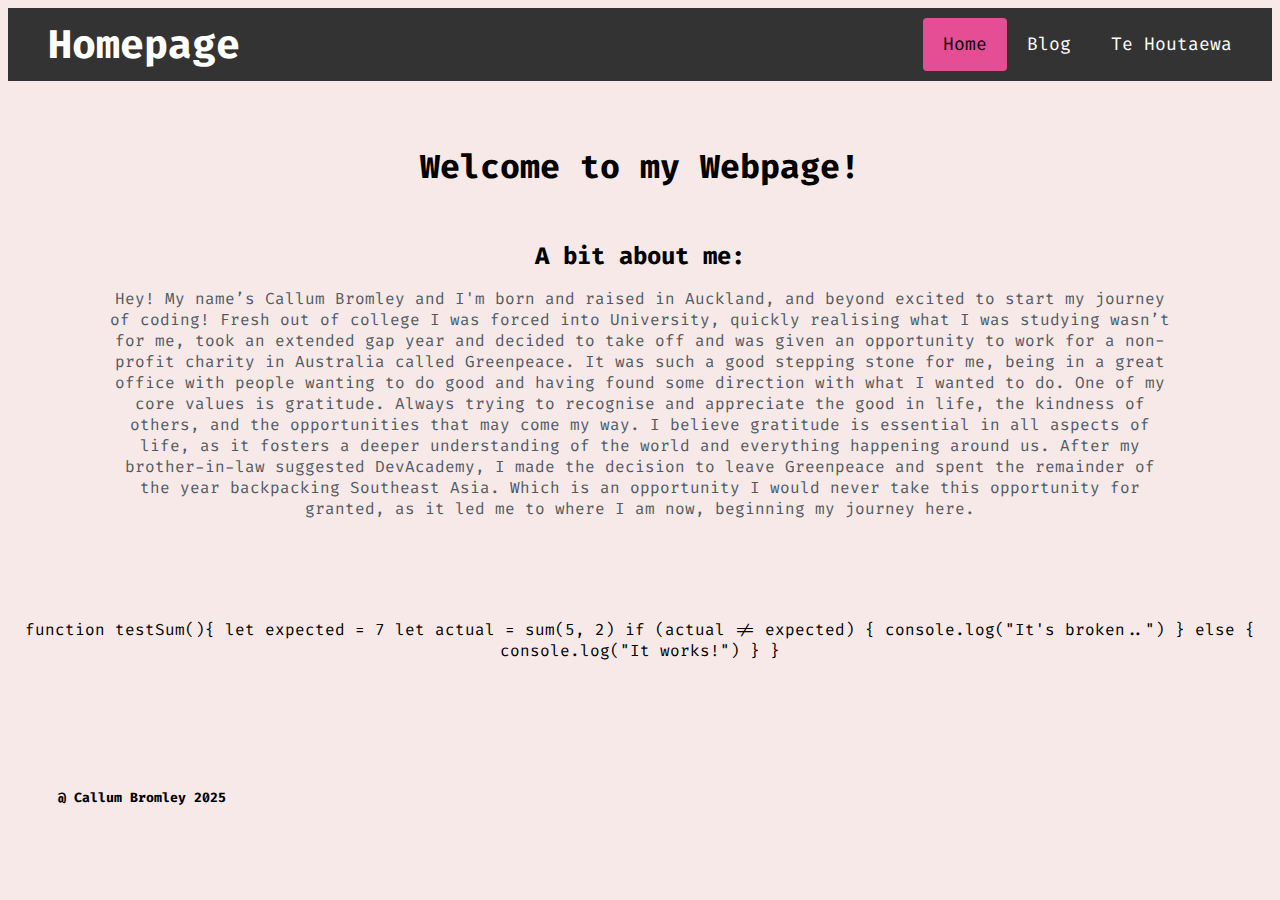
<file: index.html>
<!DOCTYPE html>
<html>
  <head>
    <title>SPRINT 2 BLOG</title>
    <meta charset="UTF-8" />
    <link rel="preconnect" href="https://fonts.googleapis.com" />
    <link rel="preconnect" href="https://fonts.gstatic.com" crossorigin />
    <link
      href="https://fonts.googleapis.com/css2?family=Fira+Code:wght@300..700&display=swap"
      rel="stylesheet"
    />
    <link href="index.css" rel="stylesheet" type="text/css" />
  </head>

  <body>
    <div class="header">
      <a href="#default" class="logo">Homepage</a>
      <div class="header-right">
        <a class="active" href="#home">Home</a>
        <a href="blog.html" class="#Blog">Blog</a>
        <a href="te-houtaewa-template.html" class="#Te Houtaewa">Te Houtaewa</a>
      </div>
    </div>
  </body>
  <body>
    <br />
    <br />
    <h1>Welcome to my Webpage!</h1>
    <br />
    <h2>A bit about me:</h2>
    <p>
      Hey! My name’s Callum Bromley and I'm born and raised in Auckland, and
      beyond excited to start my journey of coding! Fresh out of college I was
      forced into University, quickly realising what I was studying wasn’t for
      me, took an extended gap year and decided to take off and was given an
      opportunity to work for a non-profit charity in Australia called
      Greenpeace. It was such a good stepping stone for me, being in a great
      office with people wanting to do good and having found some direction with
      what I wanted to do. One of my core values is gratitude. Always trying to
      recognise and appreciate the good in life, the kindness of others, and the
      opportunities that may come my way. I believe gratitude is essential in
      all aspects of life, as it fosters a deeper understanding of the world and
      everything happening around us. After my brother-in-law suggested
      DevAcademy, I made the decision to leave Greenpeace and spent the
      remainder of the year backpacking Southeast Asia. Which is an opportunity
      I would never take this opportunity for granted, as it led me to where I
      am now, beginning my journey here.
    </p>

    <br />
    <br />
    <br />
    <br />

    function testSum(){ let expected = 7 let actual = sum(5, 2) if (actual !=
    expected) { console.log("It's broken..") } else { console.log("It works!") }
    }
    <br />
    <br />
    <br />
    <br />
    <br />
    <br />
    <h5>
      <span class="move-left">@ Callum Bromley 2025</span>
    </h5>
  </body>
</html>
</file>
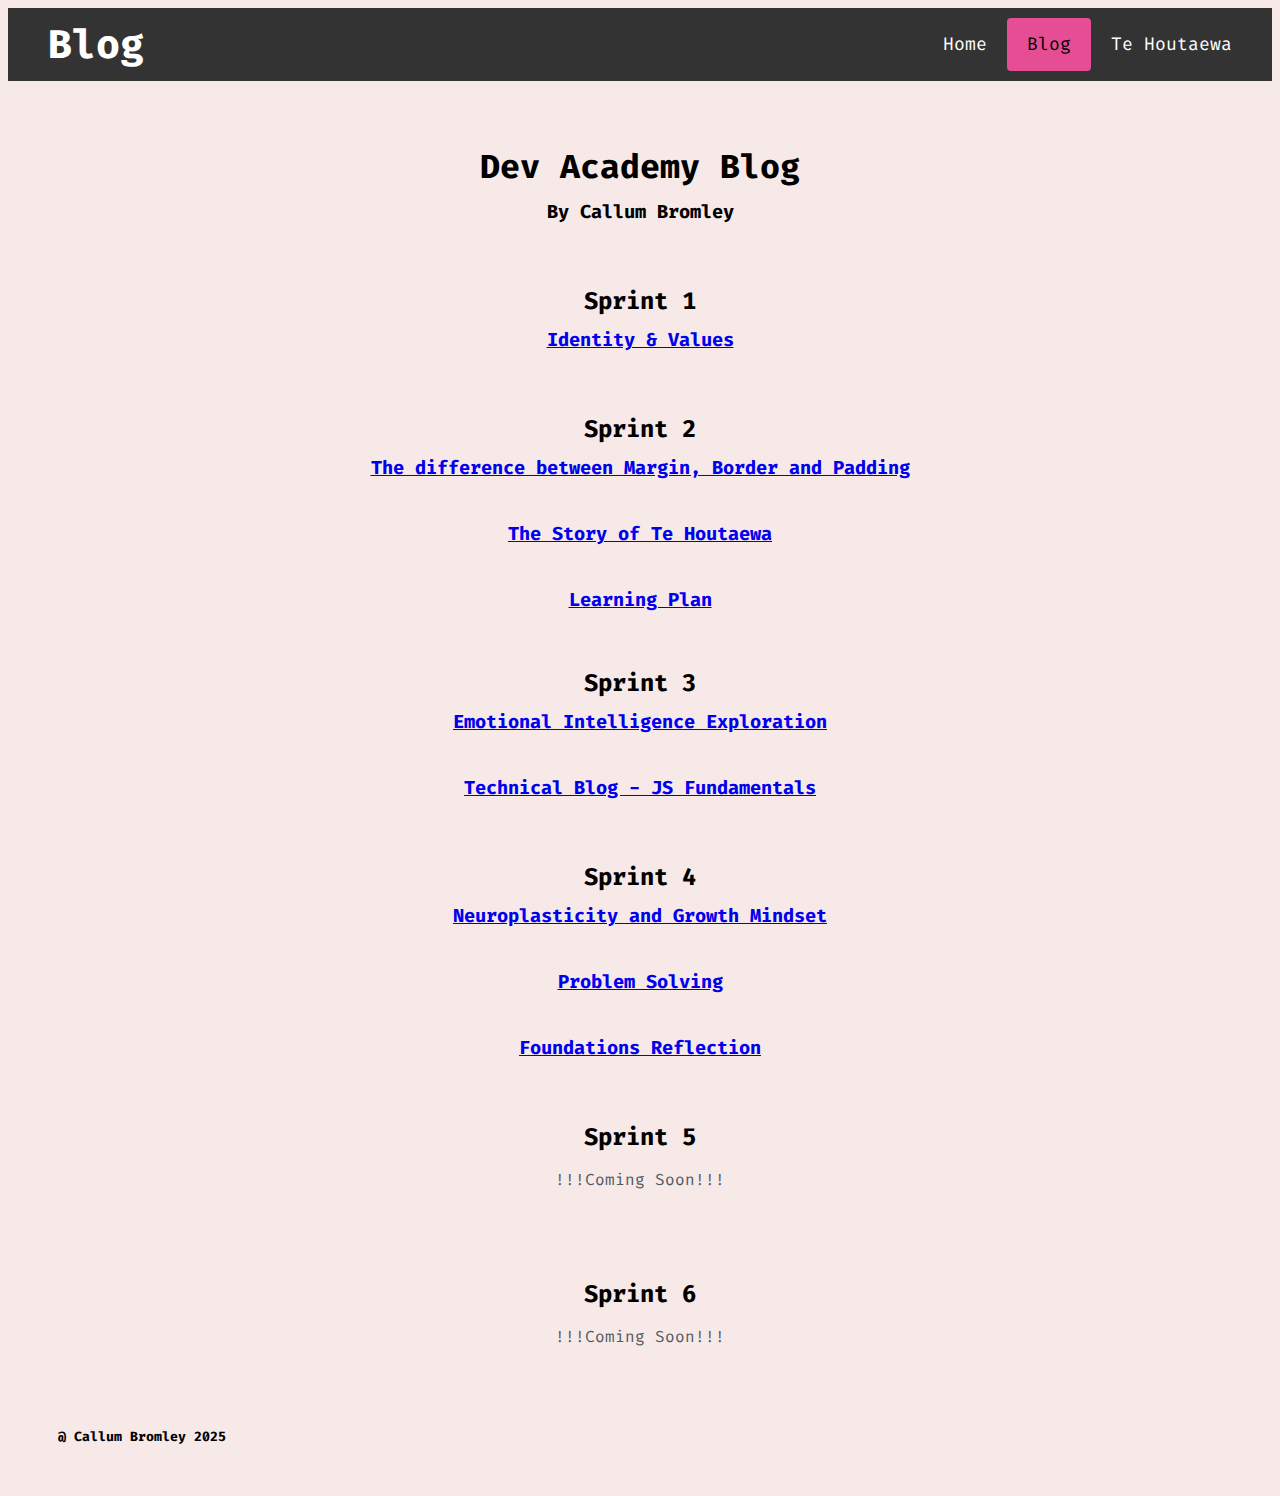
<file: blog.html>
<!DOCTYPE html>
<html>
  <head>
    <title>SPRINT 2 BLOG</title>
    <meta charset="UTF-8" />
    <link rel="preconnect" href="https://fonts.googleapis.com" />
    <link rel="preconnect" href="https://fonts.gstatic.com" crossorigin />
    <link
      href="https://fonts.googleapis.com/css2?family=Fira+Code:wght@300..700&display=swap"
      rel="stylesheet"
    />
    <link href="index.css" rel="stylesheet" type="text/css" />
  </head>

<body>
    <div class="header">
      <a href="#default" class="logo">Blog</a>
      <div class="header-right">
        <a href="index.html" class="home">Home</a>
        <a class="active" href="#Blog">Blog</a>
        <a href="te-houtaewa-template.html" class="te-houtaewa">Te Houtaewa</a>
      </div> 
    </div>
  </body>
  </html>
  

  <body>
    <br />
    <br />

    <h1>Dev Academy Blog</h1>
    <h3>By Callum Bromley</h3>
    <br />

   
<h2>Sprint 1</h2>

<h3>
  <a href="identity-values.html" >Identity & Values</a>
</h3>
<br>
   
    <h2>Sprint 2</h2>

    <h3>
      <a href="html-css.html"
        >The difference between Margin, Border and Padding</a
      >
    </h3>
    <br />
    <h3>
      <a href="te-houtaewa-template.html">The Story of Te Houtaewa</a>
    </h3>
    <br />
<h3>
    <a href="learning-plan.html">Learning Plan</a>
    <br>
    <br>
  </h3>
    <h2>Sprint 3</h2>
    <h3>
      <a href="emotional-intelligence.html">Emotional Intelligence Exploration</a>

    </h3>
    <br />
   <h3>
    <a href="javascript-dom.html">Technical Blog - JS Fundamentals</a>
   </h3>
  <br>
   
    <h2>Sprint 4</h2>
    <h3>
      <a href="neuroplasticity.html">Neuroplasticity and Growth Mindset</a>
   </h3>
    </h3>
    <br />
    <h3>
      <a href="problem-solving.html">Problem Solving</a>
   </h3>
    <br />
    <h3>
      <a href="foundations-reflections.html">Foundations Reflection</a>
    </h3>
  <br>
  
    <h2>Sprint 5</h2>
    <p>!!!Coming Soon!!!</p>
    <br />
    <br />
  
    
    <h2>Sprint 6</h2>
    <p>!!!Coming Soon!!!</p>
    <br />
    <br />
 
    
  </body>

  <h5>
    <span class="move-left">@ Callum Bromley 2025</span>
  </h5>
  <br />
</html>
</file>
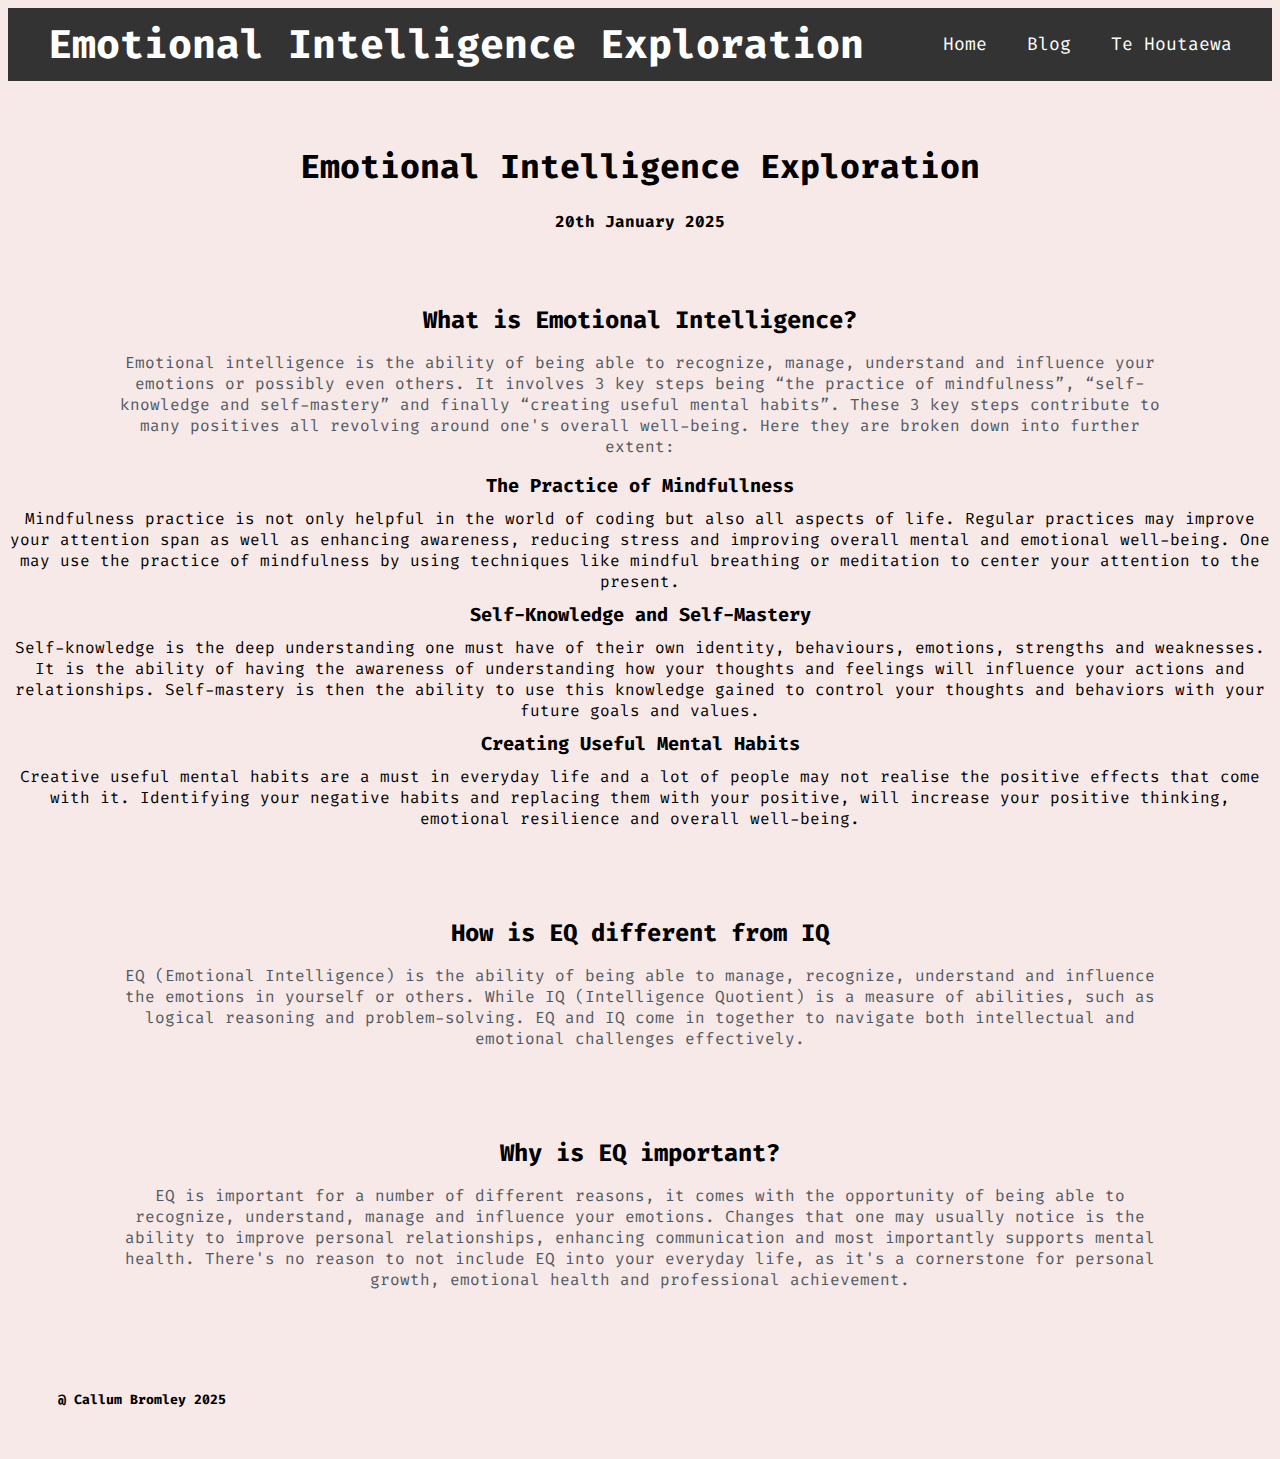
<file: emotional-intelligence.html>
<!DOCTYPE html>
<html>
  <head>
    <title>SPRINT 2 BLOG</title>
    <meta charset="UTF-8" />
    <link rel="preconnect" href="https://fonts.googleapis.com" />
    <link rel="preconnect" href="https://fonts.gstatic.com" crossorigin />
    <link
      href="https://fonts.googleapis.com/css2?family=Fira+Code:wght@300..700&display=swap"
      rel="stylesheet"
    />
    <link href="index.css" rel="stylesheet" type="text/css" />
  </head>

  <body>
    <div class="header">
      <a href="#default" class="logo">Emotional Intelligence Exploration</a>
      <div class="header-right">
        <a href="index.html" class="#Home">Home</a>
        <a href="blog.html" class="#blog"
          >Blog
        <a href="te-houtaewa-template.html" class="#Te Houtaewa"
          >Te Houtaewa</a
        >
      </div>
    </div>
  
  </body>
  </body>
  <br />
  <br />
  <h1>Emotional Intelligence Exploration</h1>

  <h4>20th January 2025</h4>

  <br />

  <h2>What is Emotional Intelligence?</h2>
  <p>
    Emotional intelligence is the ability of being able to recognize, manage, understand and influence your emotions or possibly even others. It involves 3 key steps being “the practice of mindfulness”, “self-knowledge and self-mastery” and finally “creating useful mental habits”. These 3 key steps contribute to many positives all revolving around one's overall well-being. Here they are broken down into further extent:
    <h3>The Practice of Mindfullness</h3>
    Mindfulness practice is not only helpful in the world of coding but also all aspects of life. Regular practices may improve your attention span as well as enhancing awareness, reducing stress and improving overall mental and emotional well-being. One may use the practice of mindfulness by using techniques like mindful breathing or meditation to center your attention to the present. 
   <h3>Self-Knowledge and Self-Mastery</h3>
    Self-knowledge is the deep understanding one must have of their own identity, behaviours, emotions, strengths and weaknesses. It is the ability of having the awareness of understanding how your thoughts and feelings will influence your actions and relationships. Self-mastery is then the ability to use this knowledge gained to control your thoughts and behaviors with your future goals and values.
<h3>Creating Useful Mental Habits</h3>
Creative useful mental habits are a must in everyday life and a lot of people may not realise the positive effects that come with it. Identifying your negative habits and replacing them with your positive, will increase your positive thinking, emotional resilience and overall well-being.

  </p>

  <br />
  <br />

  <h2>
How is EQ different from IQ  </h2>
  <p>
    EQ (Emotional Intelligence) is the ability of being able to manage, recognize, understand and influence the emotions in yourself or others. While IQ (Intelligence Quotient) is a measure of abilities, such as logical reasoning and problem-solving. EQ and IQ come in together to navigate both intellectual and emotional challenges effectively. 

  </p>

  <br />
  <br />

  <h2>
    Why is EQ important?
  </h2>
  <p>
    EQ is important for a number of different reasons, it comes with the opportunity of being able to recognize, understand, manage and influence your emotions. Changes that one may usually notice is the ability to improve personal relationships, enhancing communication and most importantly supports mental health. There's no reason to not include EQ into your everyday life, as it's a cornerstone for personal growth, emotional health and professional achievement.

  </p>

 

  <br />
  <br />
  <br />

  <h5>
    <span class="move-left">@ Callum Bromley 2025</span>
  </h5>
  <br />
</html>
</file>
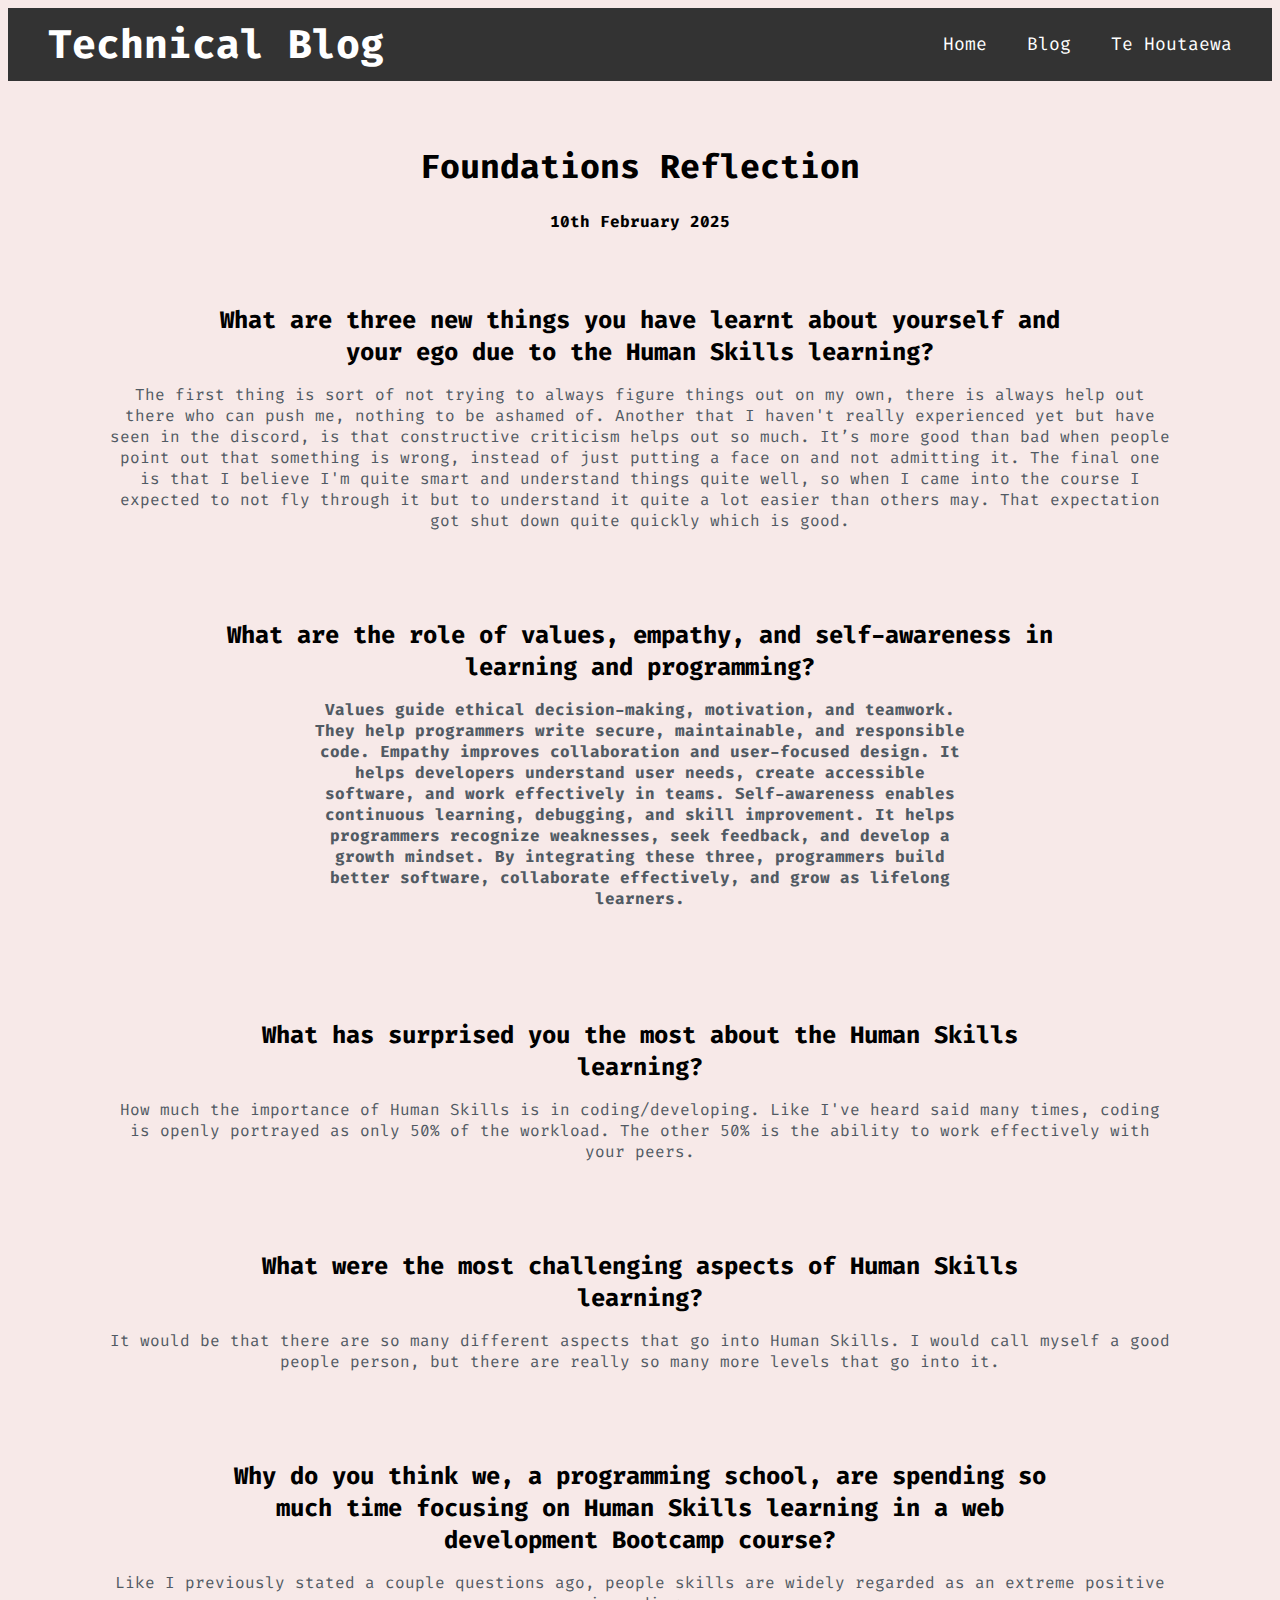
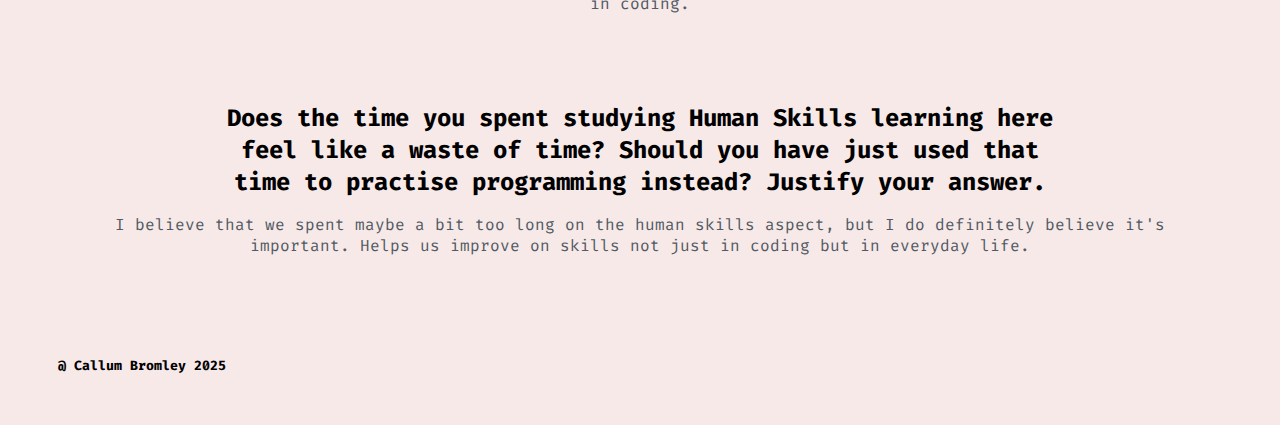
<file: foundations-reflections.html>
<!DOCTYPE html>
<html>
  <head>
    <title>SPRINT 2 BLOG</title>
    <meta charset="UTF-8" />
    <link rel="preconnect" href="https://fonts.googleapis.com" />
    <link rel="preconnect" href="https://fonts.gstatic.com" crossorigin />
    <link
      href="https://fonts.googleapis.com/css2?family=Fira+Code:wght@300..700&display=swap"
      rel="stylesheet"
    />
    <link href="index.css" rel="stylesheet" type="text/css" />
  </head>

  <body>
    <div class="header">
      <a href="#default" class="logo">Technical Blog</a>
      <div class="header-right">
        <a href="index.html" class="#Home">Home</a>
        <a href="blog.html" class="#blog"
          >Blog
        <a href="te-houtaewa-template.html" class="#Te Houtaewa"
          >Te Houtaewa</a
        >
      </div>
    </div>
  
  </body>
  </body>
  <br />
  <br />
  <h1>Foundations Reflection
  </h1>

  <h4>10th February 2025</h4>

  <br />

  <h2>
    What are three new things you have learnt about yourself and your ego due to the Human Skills learning?
  </h2>
  <p>
    The first thing is sort of not trying to always figure things out on my own, there is always help out there who can push me, nothing to be ashamed of.
    Another that I haven't really experienced yet but have seen in the discord, is that constructive criticism helps out so much. It’s more good than bad when people point out that something is wrong, instead of just putting a face on and not admitting it.
    The final one is that I believe I'm quite smart and understand things quite well, so when I came into the course I expected to not fly through it but to understand it quite a lot easier than others may. That expectation got shut down quite quickly which is good.
    
  </p>

  <br />
  <br />

  <h2>
    What are the role of values, empathy, and self-awareness in learning and programming?
    <p>
      Values guide ethical decision-making, motivation, and teamwork. They help programmers write secure, maintainable, and responsible code.
      Empathy improves collaboration and user-focused design. It helps developers understand user needs, create accessible software, and work effectively in teams.
      Self-awareness enables continuous learning, debugging, and skill improvement. It helps programmers recognize weaknesses, seek feedback, and develop a growth mindset.
      By integrating these three, programmers build better software, collaborate effectively, and grow as lifelong learners.
      
  </p>

  <br />
  <br />

  <h2>
    What has surprised you the most about the Human Skills learning?

  </h2>
  <p>
    How much the importance of Human Skills is in coding/developing. Like I've heard said many times, coding is openly portrayed as only 50% of the workload. The other 50% is the ability to work effectively with your peers.

    </p>
  <br />
  <br />

  <h2>
    What were the most challenging aspects of Human Skills learning?
  </h2>
  <p>
    It would be that there are so many different aspects that go into Human Skills. I would call myself a good people person, but there are really so many more levels that go into it.

  </p>

  <br />
  <br />

  <h2>
    Why do you think we, a programming school, are spending so much time focusing on Human Skills learning in a web development Bootcamp course?
  </h2>
  <p>
    Like I previously stated a couple questions ago, people skills are widely regarded as an extreme positive in coding.

  </p>

  <br />
  <br />

  <h2>
    Does the time you spent studying Human Skills learning here feel like a waste of time? Should you have just used that time to practise programming instead? Justify your answer.
  </h2>
  <p>
    I believe that we spent maybe a bit too long on the human skills aspect, but I do definitely believe it's important. Helps us improve on skills not just in coding but in everyday life.

  </p>



  <br />
  <br />
  <br />

  <h5>
    <span class="move-left">@ Callum Bromley 2025</span>
  </h5>
  <br />
</html>
</file>
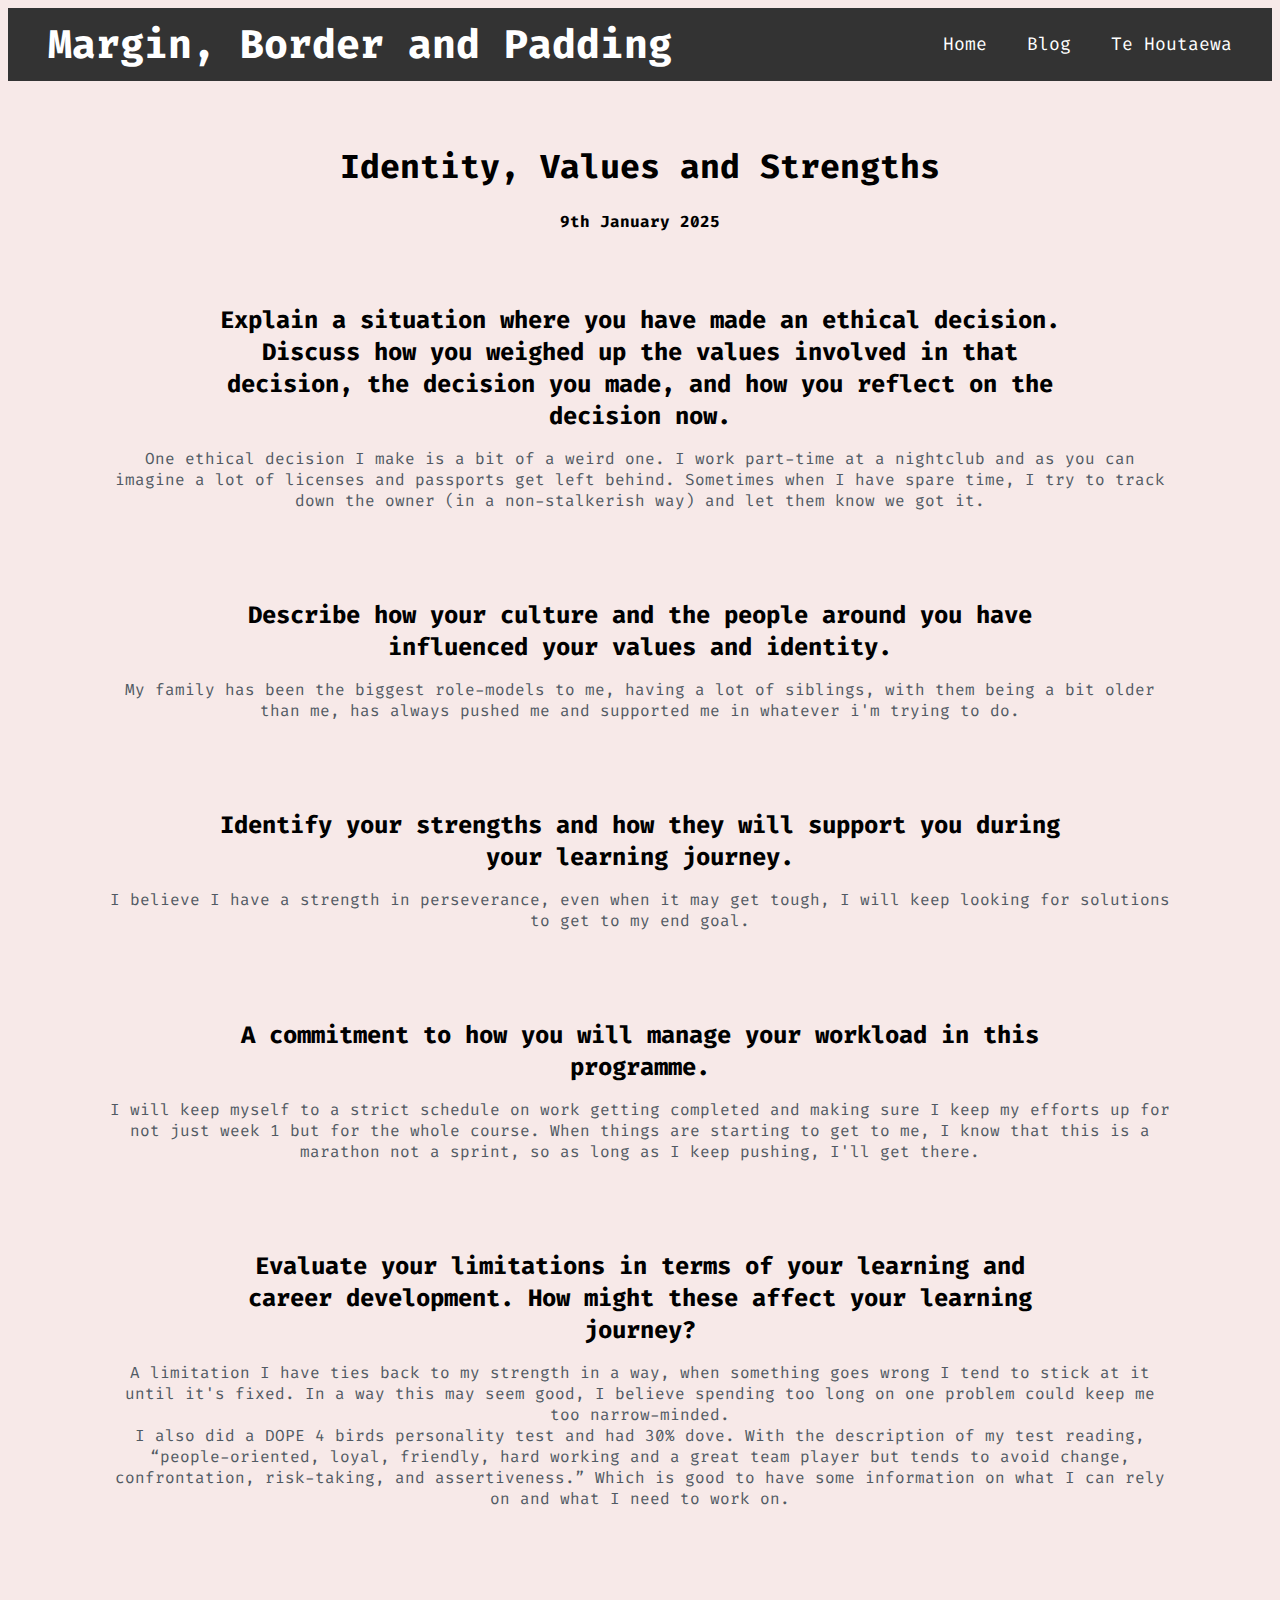
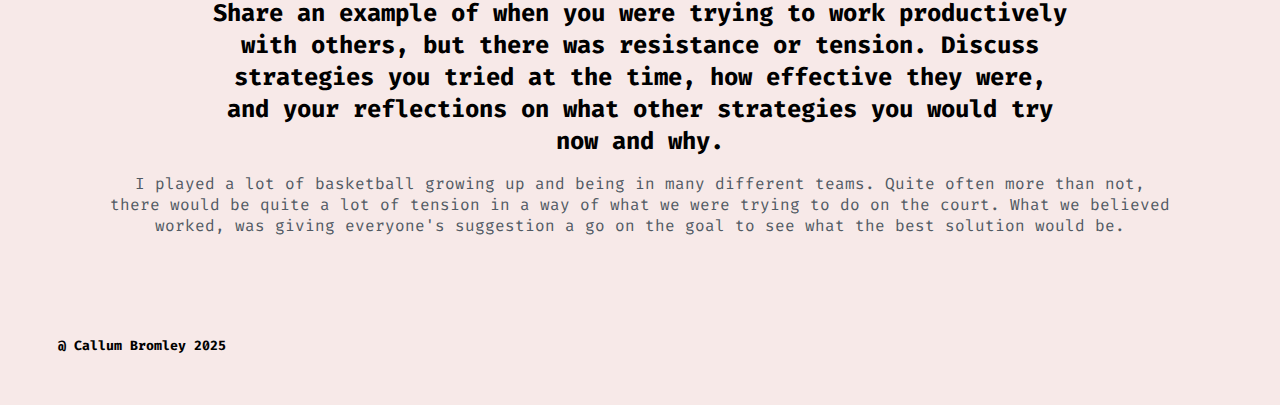
<file: identity-values.html>
<!DOCTYPE html>
<html>
  <head>
    <title>SPRINT 2 BLOG</title>
    <meta charset="UTF-8" />
    <link rel="preconnect" href="https://fonts.googleapis.com" />
    <link rel="preconnect" href="https://fonts.gstatic.com" crossorigin />
    <link
      href="https://fonts.googleapis.com/css2?family=Fira+Code:wght@300..700&display=swap"
      rel="stylesheet"
    />
    <link href="index.css" rel="stylesheet" type="text/css" />
  </head>
</html>

<body>
  <div class="header">
    <a href="#default" class="logo">Margin, Border and Padding</a>
    <div class="header-right">
      <a href="index.html" class="#Home">Home</a>
      <a href="blog.html" class="#blog"
        >Blog
      <a href="te-houtaewa-template.html" class="#Te Houtaewa"
        >Te Houtaewa</a
      >
    </div>
  </div>

</body>
<br />
<br />
<h1>Identity, Values and Strengths</h1>
<h4>9th January 2025</h4>
<br />

<h2>
  Explain a situation where you have made an ethical decision. Discuss how you
  weighed up the values involved in that decision, the decision you made, and
  how you reflect on the decision now.
</h2>
<p>
  One ethical decision I make is a bit of a weird one. I work part-time at a
  nightclub and as you can imagine a lot of licenses and passports get left
  behind. Sometimes when I have spare time, I try to track down the owner (in a
  non-stalkerish way) and let them know we got it.
</p>

<br />
<br />

<h2>
  Describe how your culture and the people around you have influenced your
  values and identity.
</h2>
<p>
  My family has been the biggest role-models to me, having a lot of siblings,
  with them being a bit older than me, has always pushed me and supported me in
  whatever i'm trying to do.
</p>

<br />
<br />

<h2>
  Identify your strengths and how they will support you during your learning
  journey.
</h2>
<p>
  I believe I have a strength in perseverance, even when it may get tough, I
  will keep looking for solutions to get to my end goal.
</p>

<br />
<br />

<h2>A commitment to how you will manage your workload in this programme.</h2>
<p>
  I will keep myself to a strict schedule on work getting completed and making
  sure I keep my efforts up for not just week 1 but for the whole course. When
  things are starting to get to me, I know that this is a marathon not a sprint,
  so as long as I keep pushing, I'll get there.
</p>

<br />
<br />

<h2>
  Evaluate your limitations in terms of your learning and career development.
  How might these affect your learning journey?
</h2>
<p>
  A limitation I have ties back to my strength in a way, when something goes
  wrong I tend to stick at it until it's fixed. In a way this may seem good, I
  believe spending too long on one problem could keep me too narrow-minded.
  <br />
  I also did a DOPE 4 birds personality test and had 30% dove. With the
  description of my test reading, “people-oriented, loyal, friendly, hard
  working and a great team player but tends to avoid change, confrontation,
  risk-taking, and assertiveness.” Which is good to have some information on
  what I can rely on and what I need to work on.
</p>

<br />
<br />

<h2>
  Share an example of when you were trying to work productively with others, but
  there was resistance or tension. Discuss strategies you tried at the time, how
  effective they were, and your reflections on what other strategies you would
  try now and why.
</h2>
<p>
  I played a lot of basketball growing up and being in many different teams.
  Quite often more than not, there would be quite a lot of tension in a way of
  what we were trying to do on the court. What we believed worked, was giving
  everyone's suggestion a go on the goal to see what the best solution would be.
</p>

<br />
<br />
<br />

<h5>
  <span class="move-left">@ Callum Bromley 2025</span>
</h5>
<br />
</file>
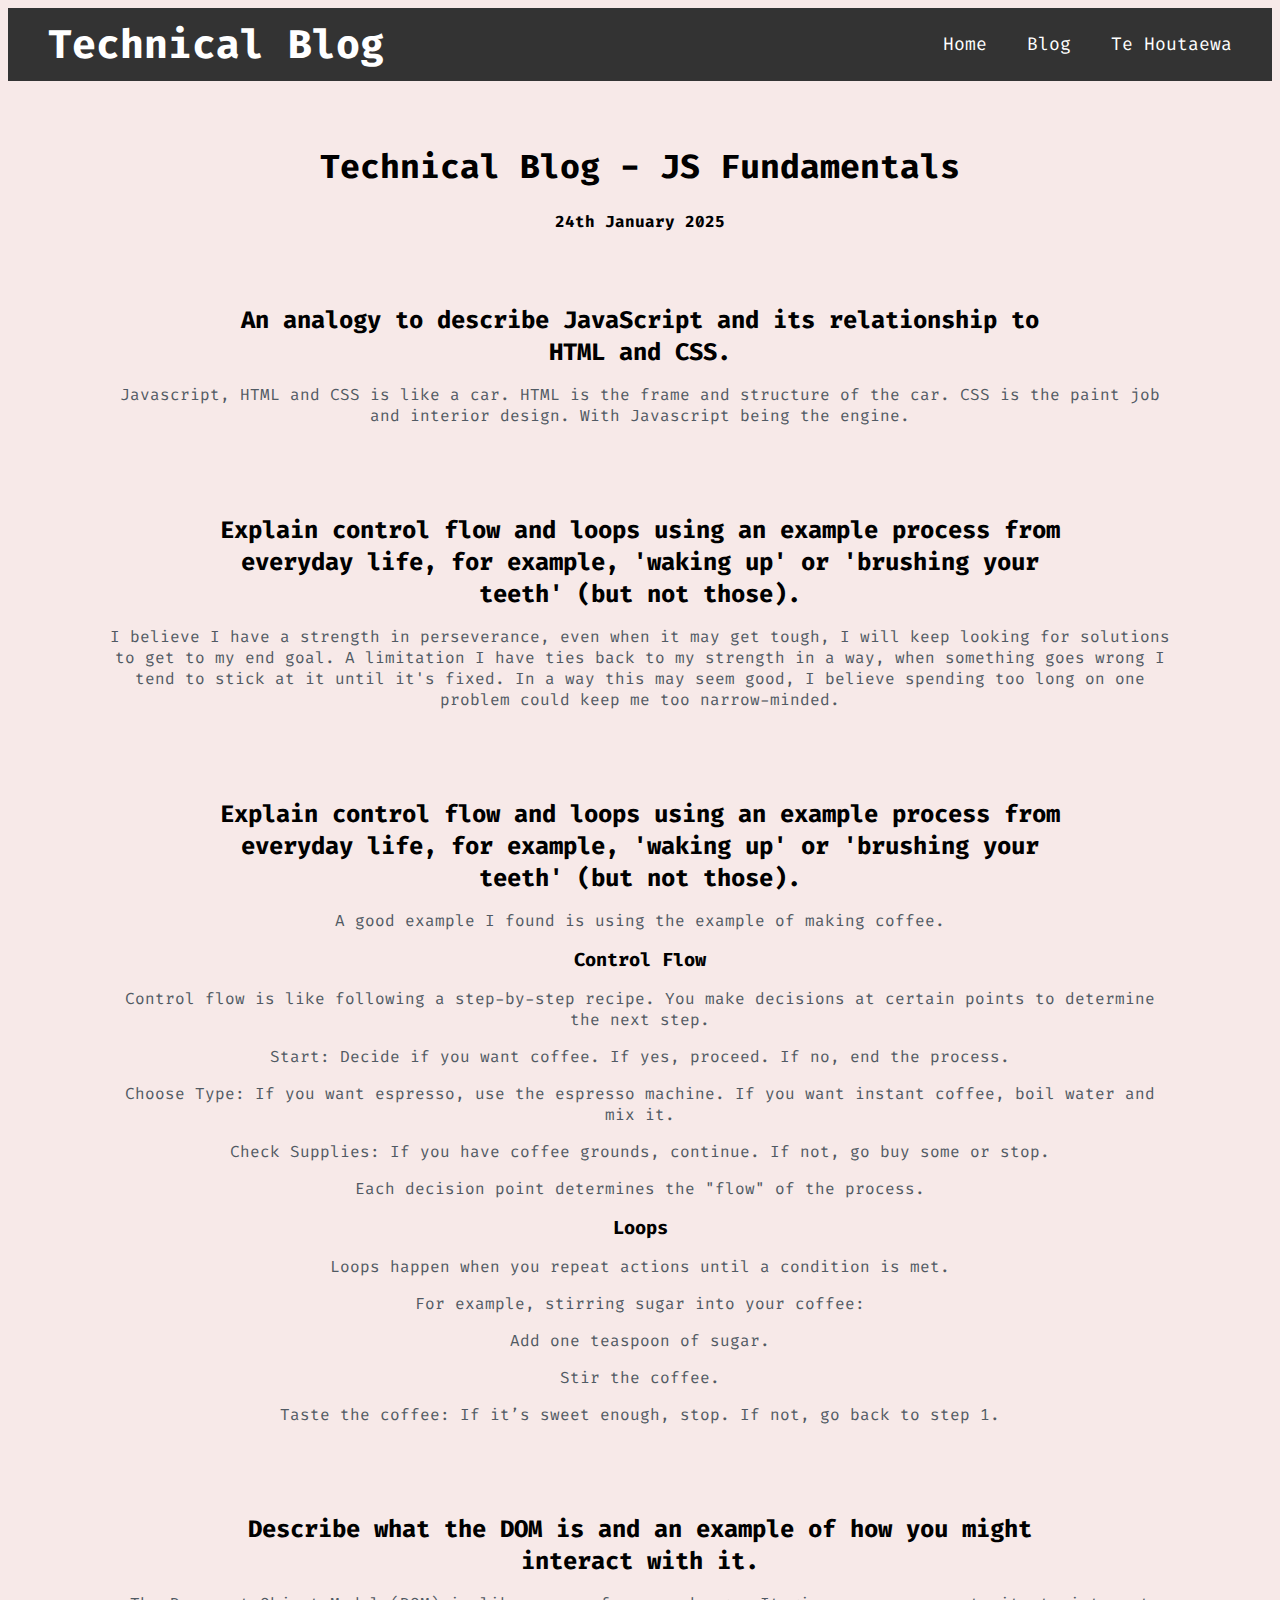
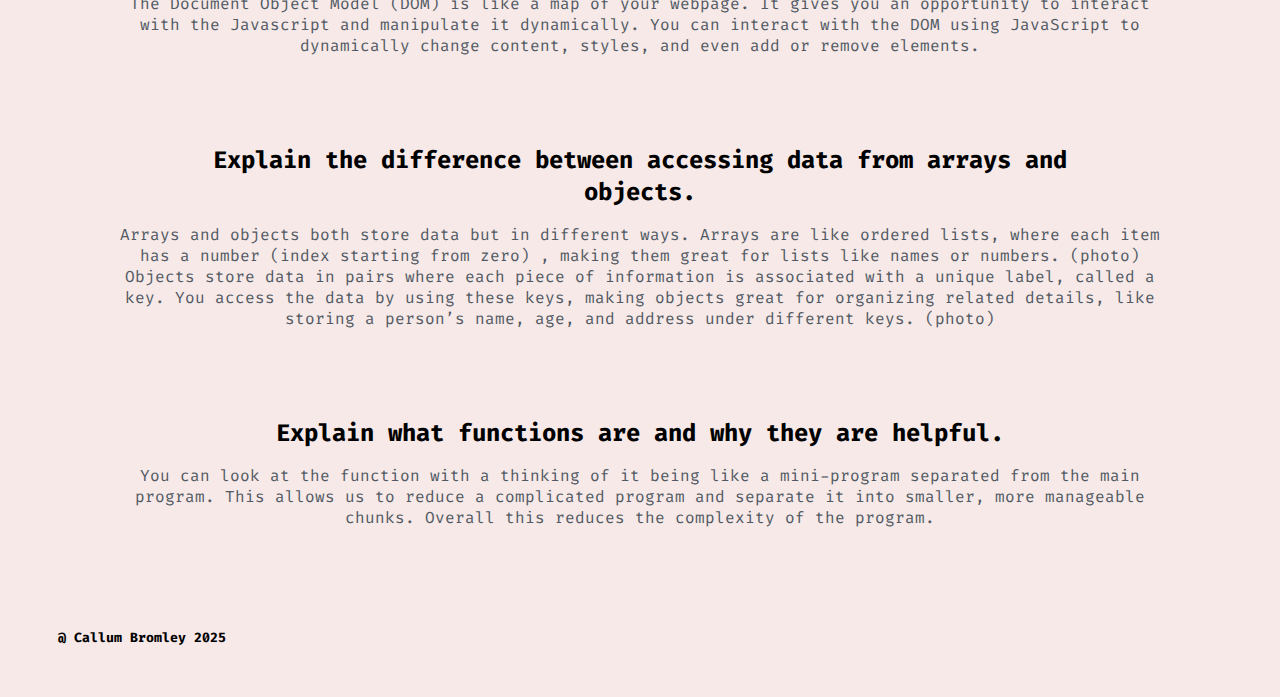
<file: javascript-dom.html>
<!DOCTYPE html>
<html>
  <head>
    <title>SPRINT 2 BLOG</title>
    <meta charset="UTF-8" />
    <link rel="preconnect" href="https://fonts.googleapis.com" />
    <link rel="preconnect" href="https://fonts.gstatic.com" crossorigin />
    <link
      href="https://fonts.googleapis.com/css2?family=Fira+Code:wght@300..700&display=swap"
      rel="stylesheet"
    />
    <link href="index.css" rel="stylesheet" type="text/css" />
  </head>

  <body>
    <div class="header">
      <a href="#default" class="logo">Technical Blog</a>
      <div class="header-right">
        <a href="index.html" class="#Home">Home</a>
        <a href="blog.html" class="#blog"
          >Blog
        <a href="te-houtaewa-template.html" class="#Te Houtaewa"
          >Te Houtaewa</a
        >
      </div>
    </div>
  
  </body>
  </body>
  <br />
  <br />
  <h1>Technical Blog - JS Fundamentals
  </h1>

  <h4>24th January 2025</h4>

  <br />

  <h2>An analogy to describe JavaScript and its relationship to HTML and CSS.
  </h2>
  <p>
    Javascript, HTML and CSS is like a car. HTML is the frame and structure of the car. CSS is the paint job and interior design. With Javascript being the engine. 

  </p>

  <br />
  <br />

  <h2>
    Explain control flow and loops using an example process from everyday life, for example, 'waking up' or 'brushing your teeth' (but not those).  </h2>
  <p>
    I believe I have a strength in perseverance, even when it may get tough, I
    will keep looking for solutions to get to my end goal. A limitation I have
    ties back to my strength in a way, when something goes wrong I tend to stick
    at it until it's fixed. In a way this may seem good, I believe spending too
    long on one problem could keep me too narrow-minded.
  </p>

  <br />
  <br />

  <h2>
    Explain control flow and loops using an example process from everyday life, for example, 'waking up' or 'brushing your teeth' (but not those).

  </h2>
  <p>
    A good example I found is using the example of making coffee.
    </p>
    <h3>Control Flow</h3>
    <p>Control flow is like following a step-by-step recipe. You make decisions at certain points to determine the next step.</p>
    <p>    Start: Decide if you want coffee. If yes, proceed. If no, end the process.
    </p>
    <p>    Choose Type: If you want espresso, use the espresso machine. If you want instant coffee, boil water and mix it.
    </p>
    <p>    Check Supplies: If you have coffee grounds, continue. If not, go buy some or stop.
    </p>
    <p>Each decision point determines the "flow" of the process.</p>
    
    <h3>Loops</h3>
<p>    Loops happen when you repeat actions until a condition is met.
</p>    
<p>For example, stirring sugar into your coffee:</p>
    <p>Add one teaspoon of sugar.</p>
    <p>Stir the coffee.</p>
    <p>Taste the coffee: If it’s sweet enough, stop. If not, go back to step 1.</p>
    
  </p>

  <br />
  <br />

  <h2>Describe what the DOM is and an example of how you might interact with it.
  </h2>
  <p>
    The Document Object Model (DOM) is like a map of your webpage. It gives you an opportunity to interact with the Javascript and manipulate it dynamically. You can interact with the DOM using JavaScript to dynamically change content, styles, and even add or remove elements.

  </p>

  <br />
  <br />

  <h2>Explain the difference between accessing data from arrays and objects.
  </h2>
  <p>
    Arrays and objects both store data but in different ways. Arrays are like ordered lists, where each item has a number (index starting from zero) , making them great for lists like names or numbers. 
    (photo)

    Objects store data in pairs where each piece of information is associated with a unique label, called a key. You access the data by using these keys, making objects great for organizing related details, like storing a person’s name, age, and address under different keys.
(photo)
  </p>

  <br />
  <br />

  <h2>Explain what functions are and why they are helpful.
  </h2>
  <p>
    You can look at the function with a thinking of it being like a mini-program separated from the main program. This allows us to reduce a complicated program and separate it into smaller, more manageable chunks. Overall this reduces the complexity of the program. 

  </p>



  <br />
  <br />
  <br />

  <h5>
    <span class="move-left">@ Callum Bromley 2025</span>
  </h5>
  <br />
</html>
</file>
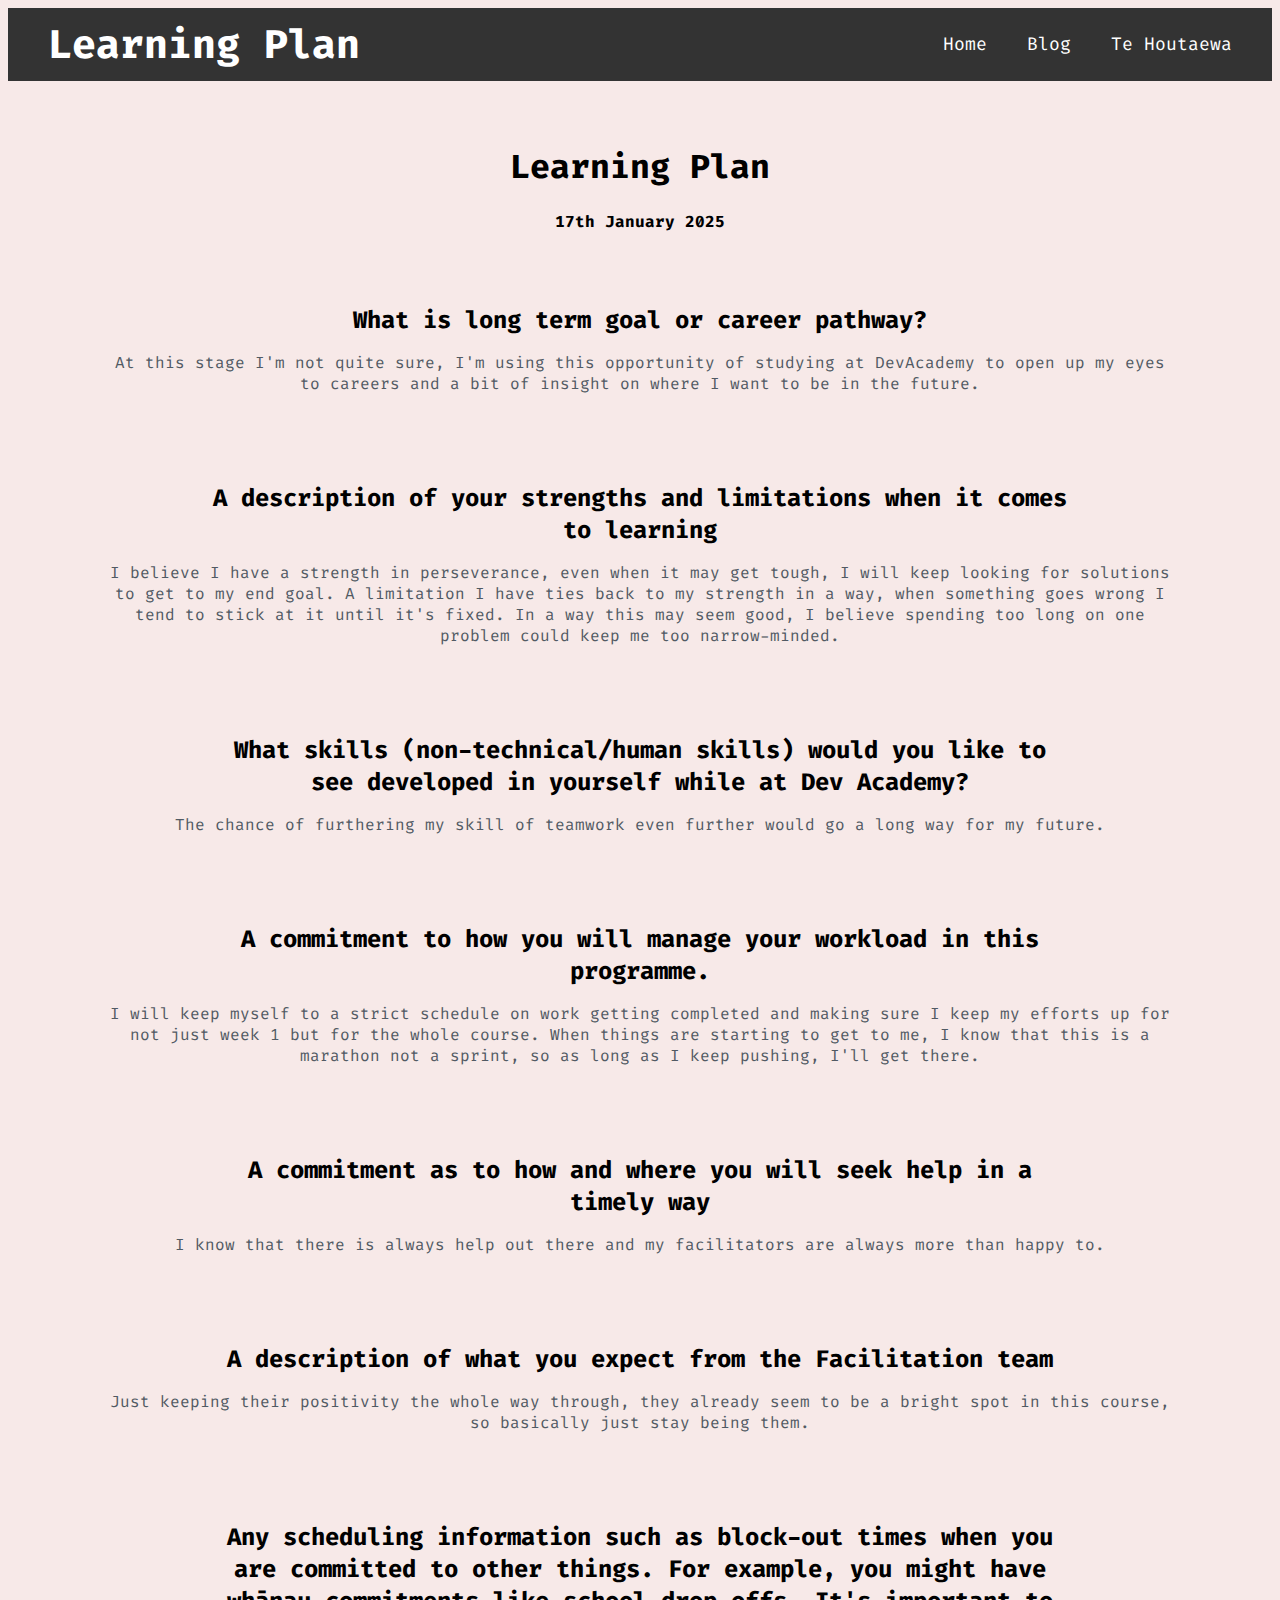
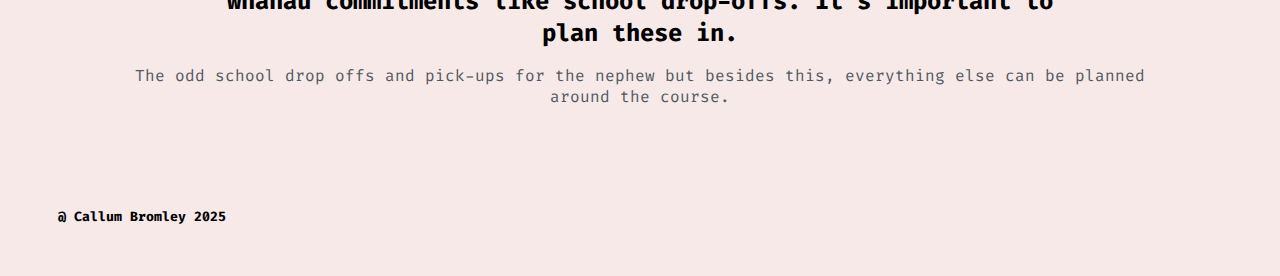
<file: learning-plan.html>
<!DOCTYPE html>
<html>
  <head>
    <title>SPRINT 2 BLOG</title>
    <meta charset="UTF-8" />
    <link rel="preconnect" href="https://fonts.googleapis.com" />
    <link rel="preconnect" href="https://fonts.gstatic.com" crossorigin />
    <link
      href="https://fonts.googleapis.com/css2?family=Fira+Code:wght@300..700&display=swap"
      rel="stylesheet"
    />
    <link href="index.css" rel="stylesheet" type="text/css" />
  </head>

  <body>
    <div class="header">
      <a href="#default" class="logo">Learning Plan</a>
      <div class="header-right">
        <a href="index.html" class="#Home">Home</a>
        <a href="blog.html" class="#blog"
          >Blog
        <a href="te-houtaewa-template.html" class="#Te Houtaewa"
          >Te Houtaewa</a
        >
      </div>
    </div>
  
  </body>
  </body>
  <br />
  <br />
  <h1>Learning Plan</h1>

  <h4>17th January 2025</h4>

  <br />

  <h2>What is long term goal or career pathway?</h2>
  <p>
    At this stage I'm not quite sure, I'm using this opportunity of studying at
    DevAcademy to open up my eyes to careers and a bit of insight on where I
    want to be in the future.
  </p>

  <br />
  <br />

  <h2>
    A description of your strengths and limitations when it comes to learning
  </h2>
  <p>
    I believe I have a strength in perseverance, even when it may get tough, I
    will keep looking for solutions to get to my end goal. A limitation I have
    ties back to my strength in a way, when something goes wrong I tend to stick
    at it until it's fixed. In a way this may seem good, I believe spending too
    long on one problem could keep me too narrow-minded.
  </p>

  <br />
  <br />

  <h2>
    What skills (non-technical/human skills) would you like to see developed in
    yourself while at Dev Academy?
  </h2>
  <p>
    The chance of furthering my skill of teamwork even further would go a long
    way for my future.
  </p>

  <br />
  <br />

  <h2>A commitment to how you will manage your workload in this programme.</h2>
  <p>
    I will keep myself to a strict schedule on work getting completed and making
    sure I keep my efforts up for not just week 1 but for the whole course. When
    things are starting to get to me, I know that this is a marathon not a
    sprint, so as long as I keep pushing, I'll get there.
  </p>

  <br />
  <br />

  <h2>A commitment as to how and where you will seek help in a timely way</h2>
  <p>
    I know that there is always help out there and my facilitators are always
    more than happy to.
  </p>

  <br />
  <br />

  <h2>A description of what you expect from the Facilitation team</h2>
  <p>
    Just keeping their positivity the whole way through, they already seem to be
    a bright spot in this course, so basically just stay being them.
  </p>

  <br />
  <br />

  <h2>
    Any scheduling information such as block-out times when you are committed to
    other things. For example, you might have whānau commitments like school
    drop-offs. It's important to plan these in.
  </h2>
  <p>
    The odd school drop offs and pick-ups for the nephew but besides this,
    everything else can be planned around the course.
  </p>

  <br />
  <br />
  <br />

  <h5>
    <span class="move-left">@ Callum Bromley 2025</span>
  </h5>
  <br />
</html>
</file>
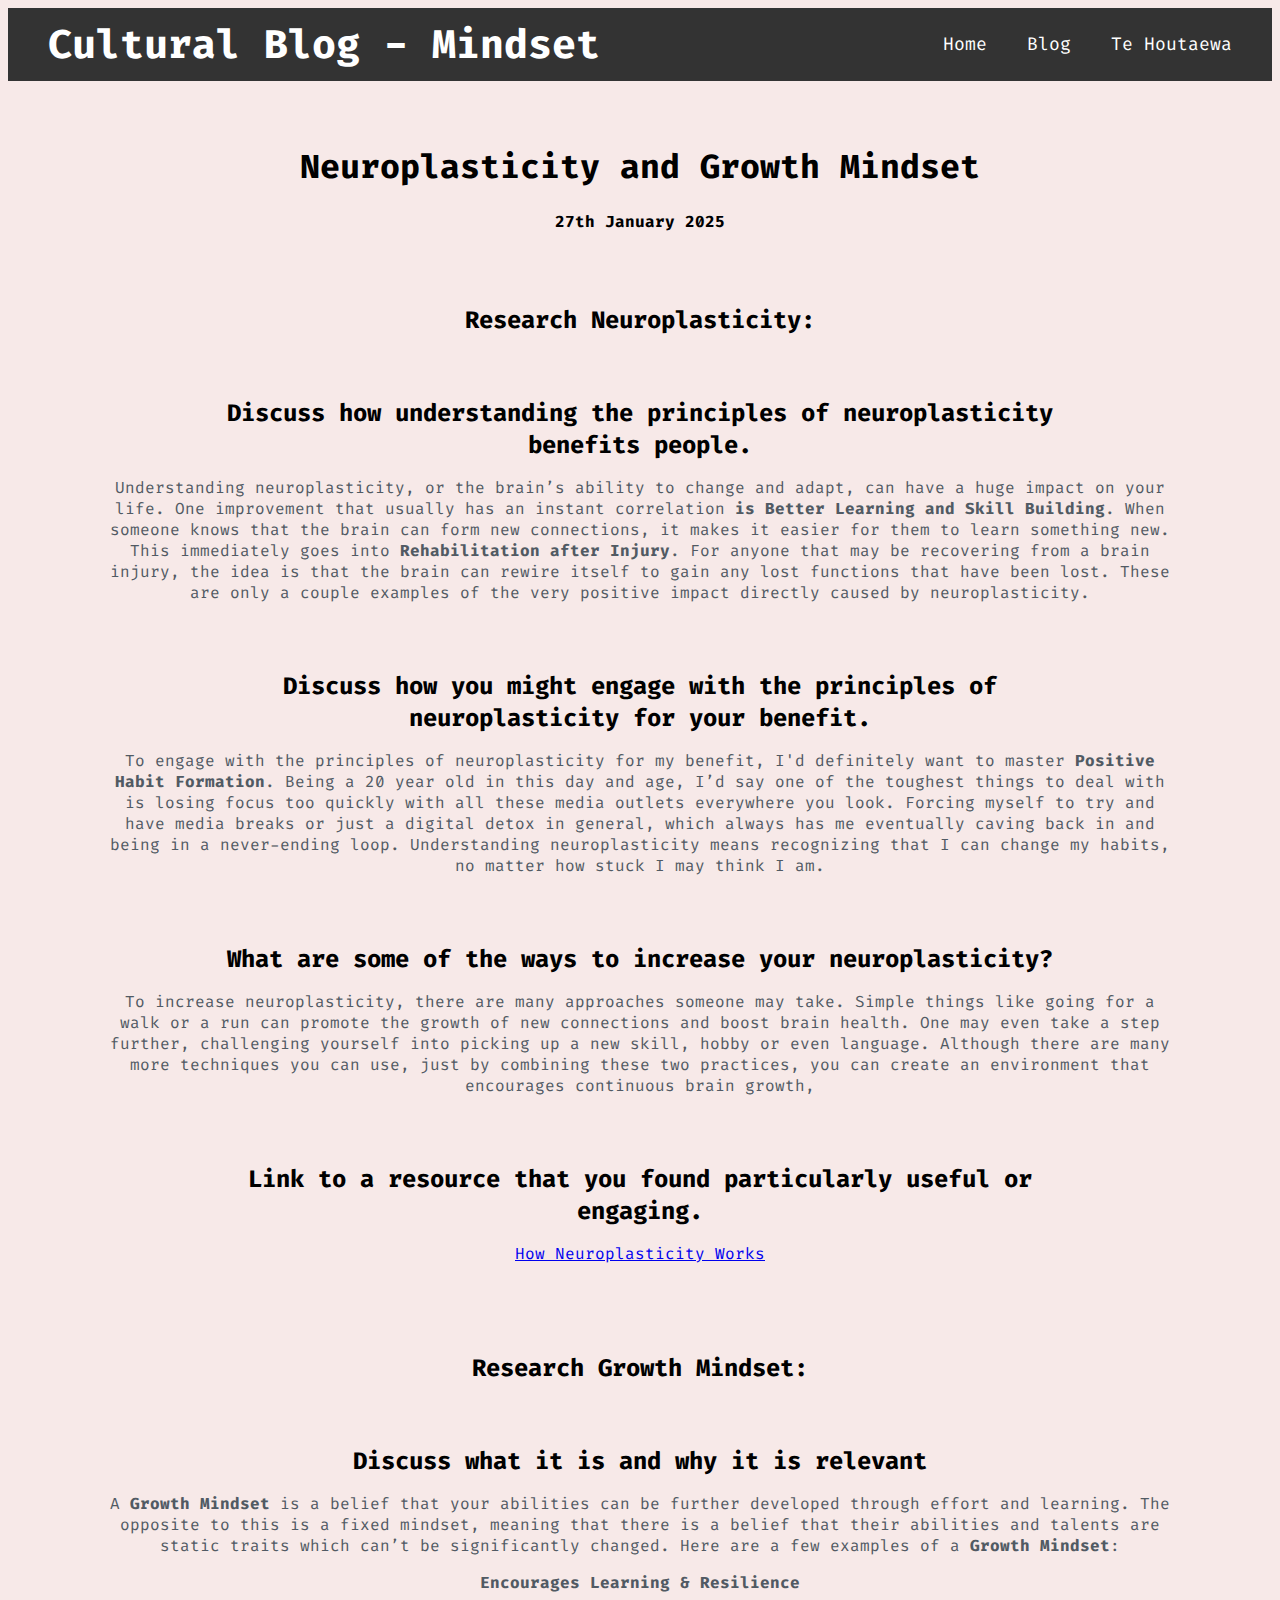
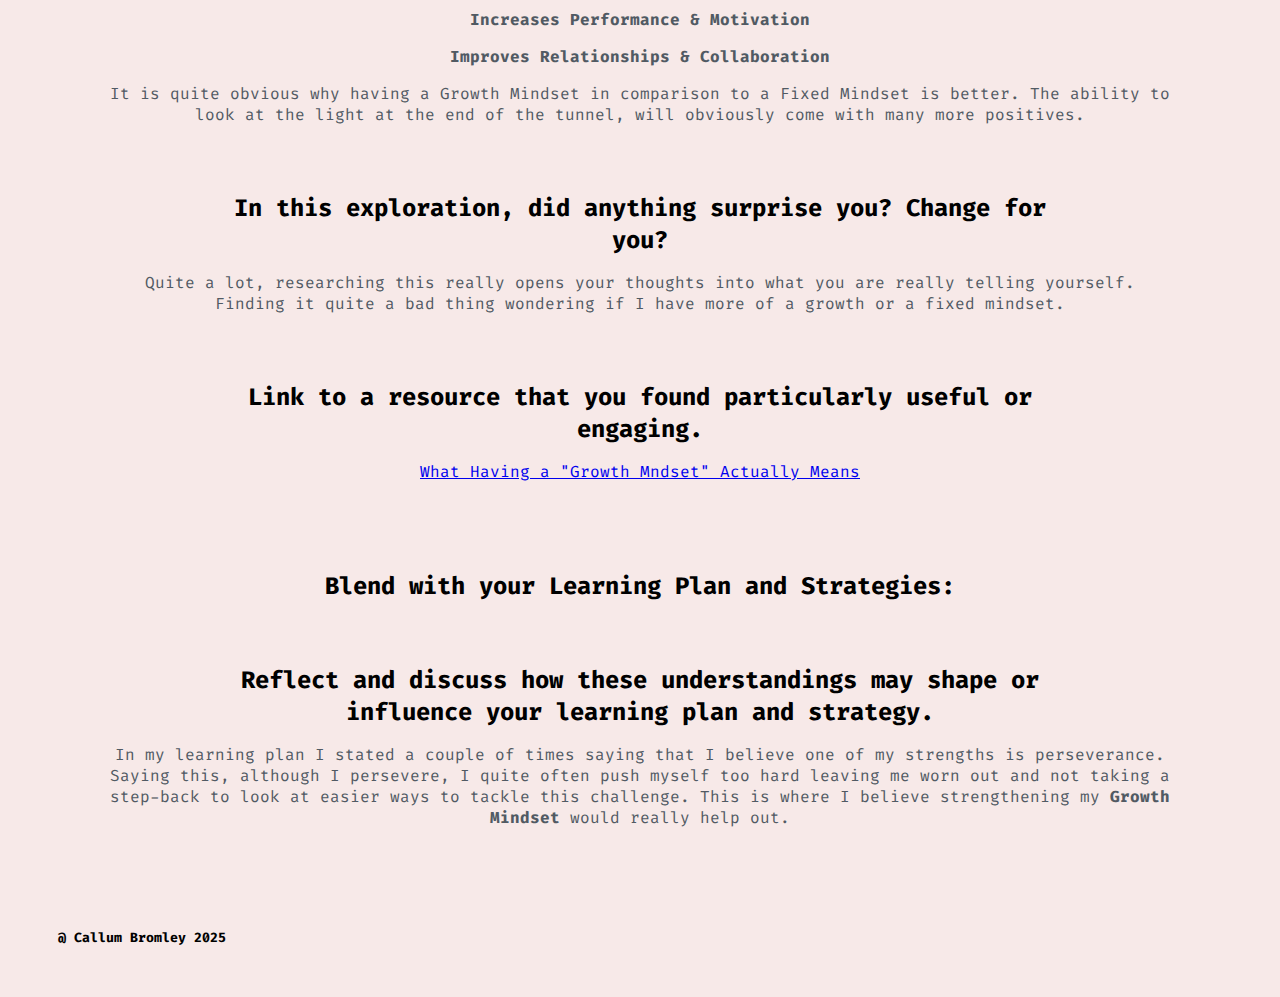
<file: neuroplasticity.html>
<!DOCTYPE html>
<html>
  <head>
    <title>SPRINT 2 BLOG</title>
    <meta charset="UTF-8" />
    <link rel="preconnect" href="https://fonts.googleapis.com" />
    <link rel="preconnect" href="https://fonts.gstatic.com" crossorigin />
    <link
      href="https://fonts.googleapis.com/css2?family=Fira+Code:wght@300..700&display=swap"
      rel="stylesheet"
    />
    <link href="index.css" rel="stylesheet" type="text/css" />
  </head>

  <body>
    <div class="header">
      <a href="#default" class="logo">Cultural Blog - Mindset</a>
      <div class="header-right">
        <a href="index.html" class="#Home">Home</a>
        <a href="blog.html" class="#blog"
          >Blog
        <a href="te-houtaewa-template.html" class="#Te Houtaewa"
          >Te Houtaewa</a
        >
      </div>
    </div>
  
  </body>
  </body>
  <br />
  <br />
  <h1>Neuroplasticity and Growth Mindset</h1>

  <h4>27th January 2025</h4>

  <br />
<h2>Research Neuroplasticity:
</h2>
<br>

  <h2>Discuss how understanding the principles of neuroplasticity benefits people.
  </h2>
  <p>
    Understanding neuroplasticity, or the brain’s ability to change and adapt, can have a huge impact on your life. One improvement that usually has an instant correlation <b>is Better Learning and Skill Building</b>. When someone knows that the brain can form new connections, it makes it easier for them to learn something new. This immediately goes into <b>Rehabilitation after Injury</b>. For anyone that may be recovering from a brain injury, the idea is that the brain can rewire itself to gain any lost functions that have been lost. These are only a couple examples of the very positive impact directly caused by neuroplasticity. 

  </p>

  <br />

  <h2>
    Discuss how you might engage with the principles of neuroplasticity for your benefit.
  </h2>
  <p>
    To engage with the principles of neuroplasticity for my benefit, I'd definitely want to master <b>Positive Habit Formation</b>. Being a 20 year old in this day and age, I’d say one of the toughest things to deal with is losing focus too quickly with all these media outlets everywhere you look. Forcing myself to try and have media breaks or just a digital detox in general, which always has me eventually caving back in and being in a never-ending loop. Understanding neuroplasticity means recognizing that I can change my habits, no matter how stuck I may think I am. 

  </p>

  <br />

  <h2>
    What are some of the ways to increase your neuroplasticity?
  </h2>
  <p>
    To increase neuroplasticity, there are many approaches someone may take. Simple things like going for a walk or a run can promote the growth of new connections and boost brain health. One may even take a step further, challenging yourself into picking up a new skill, hobby or even language. Although there are many more techniques you can use, just by combining these two practices, you can create an environment that encourages continuous brain growth, 

  </p>

  <br />

  <h2>Link to a resource that you found particularly useful or engaging.
  </h2>
  <p>
    <a href="https://www.verywellmind.com/what-is-brain-plasticity-2794886">How Neuroplasticity Works</a>
  </p>

  <br />
<br>
  <h2>Research Growth Mindset:</h2>
<br>
  <h2>Discuss what it is and why it is relevant</h2>
  <p>
    A <b>Growth Mindset</b> is a belief that your abilities can be further developed through effort and learning. The opposite to this is a fixed mindset, meaning that there is a belief that their abilities and talents are static traits which can’t be significantly changed. Here are a few examples of a <b>Growth Mindset</b>: </p>
<p><b>Encourages Learning & Resilience</b></p>
<p><b>Increases Performance & Motivation</b></p>
<p><b>Improves Relationships & Collaboration</b></p>
<p>It is quite obvious why having a Growth Mindset in comparison to a Fixed Mindset is better. The ability to look at the light at the end of the tunnel, will obviously come with many more positives.
  </p>

  <br />

  <h2>In this exploration, did anything surprise you? Change for you?
  </h2>
  <p>
    Quite a lot, researching this really opens your thoughts into what you are really telling yourself. Finding it quite a bad thing wondering if I have more of a growth or a fixed mindset.

  </p>

  <br />

  <h2>
    Link to a resource that you found particularly useful or engaging.

  </h2>
  <p>
    <a href="https://hbr.org/2016/01/what-having-a-growth-mindset-actually-means
    ">What Having a "Growth Mndset" Actually Means</a>
  </p>
<br>
<br>
  <h2>Blend with your Learning Plan and Strategies:
<br>
<br>
  </h2>
  
  <h2>Reflect and discuss how these understandings may shape or influence your learning plan and strategy.

  </h2>
  <p>
    In my learning plan I stated a couple of times saying that I believe one of my strengths is perseverance. Saying this, although I persevere, I quite often push myself too hard leaving me worn out and not taking a step-back to look at easier ways to tackle this challenge. This is where I believe strengthening my <b>Growth Mindset</b> would really help out.


  </p>



  <br />
  <br />
  <br />

  <h5>
    <span class="move-left">@ Callum Bromley 2025</span>
  </h5>
  <br />
</html>
</file>
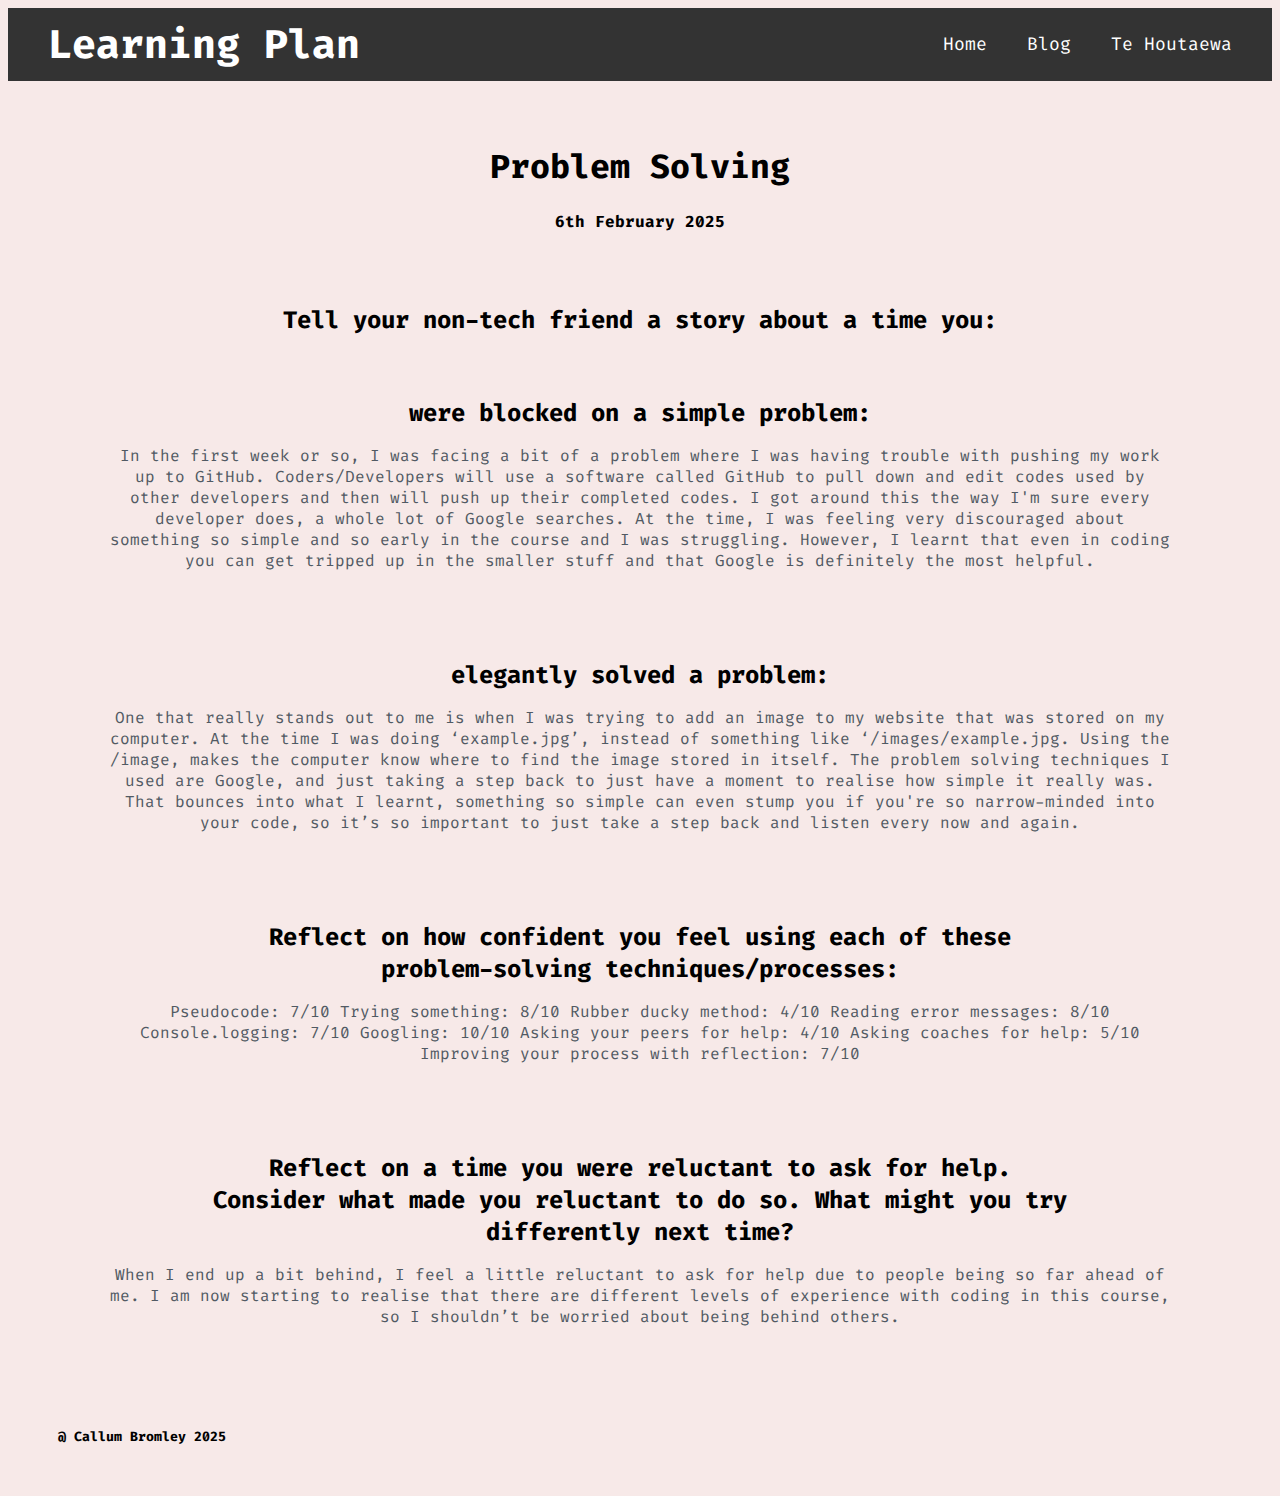
<file: problem-solving.html>
<!DOCTYPE html>
<html>
  <head>
    <title>SPRINT 2 BLOG</title>
    <meta charset="UTF-8" />
    <link rel="preconnect" href="https://fonts.googleapis.com" />
    <link rel="preconnect" href="https://fonts.gstatic.com" crossorigin />
    <link
      href="https://fonts.googleapis.com/css2?family=Fira+Code:wght@300..700&display=swap"
      rel="stylesheet"
    />
    <link href="index.css" rel="stylesheet" type="text/css" />
  </head>

  <body>
    <div class="header">
      <a href="#default" class="logo">Learning Plan</a>
      <div class="header-right">
        <a href="index.html" class="#Home">Home</a>
        <a href="blog.html" class="#blog"
          >Blog
        <a href="te-houtaewa-template.html" class="#Te Houtaewa"
          >Te Houtaewa</a
        >
      </div>
    </div>
  
  </body>
  </body>
  <br />
  <br />
  <h1>Problem Solving</h1>

  <h4>6th February 2025</h4>

  <br />

  <h2>Tell your non-tech friend a story about a time you:</h2>
<br>
<h2>were blocked on a simple problem:</h2>

  <p>
    In the first week or so, I was facing a bit of a problem where I was having trouble with pushing my work up to GitHub. Coders/Developers will use a software called GitHub to pull down and edit codes used by other developers and then will push up their completed codes. I got around this the way I'm sure every developer does, a whole lot of Google searches. At the time, I was feeling very discouraged about something so simple and so early in the course and I was struggling. However, I learnt that even in coding you can get tripped up in the smaller stuff and that Google is definitely the most helpful.

  </p>

  <br />
  <br />

  <h2>elegantly solved a problem:
  </h2>
  <p>
    One that really stands out to me is when I was trying to add an image to my website that was stored on my computer. At the time I was doing ‘example.jpg’, instead of something like ‘/images/example.jpg. Using the /image, makes the computer know where to find the image stored in itself. The problem solving techniques I used are Google, and just taking a step back to just have a moment to realise how simple it really was. That bounces into what I learnt, something so simple can even stump you if you're so narrow-minded into your code, so it’s so important to just take a step back and listen every now and again.

  </p>

  <br />
  <br />

  <h2>
   Reflect on how confident you feel using each of these problem-solving techniques/processes:
  </h2>
  <p>
    Pseudocode: 7/10
    Trying something: 8/10
    Rubber ducky method: 4/10
    Reading error messages: 8/10
    Console.logging: 7/10
    Googling: 10/10
    Asking your peers for help: 4/10
    Asking coaches for help: 5/10
    Improving your process with reflection: 7/10
    
  </p>

  <br />
  <br />

  <h2>Reflect on a time you were reluctant to ask for help. Consider what made you reluctant to do so. What might you try differently next time?</h2>
  <p>
    When I end up a bit behind, I feel a little reluctant to ask for help due to people being so far ahead of me. I am now starting to realise that there are different levels of experience with coding in this course, so I shouldn’t be worried about being behind others.

  </p>

  <br />
  <br />
  <br />

  <h5>
    <span class="move-left">@ Callum Bromley 2025</span>
  </h5>
  <br />
</html>
</file>
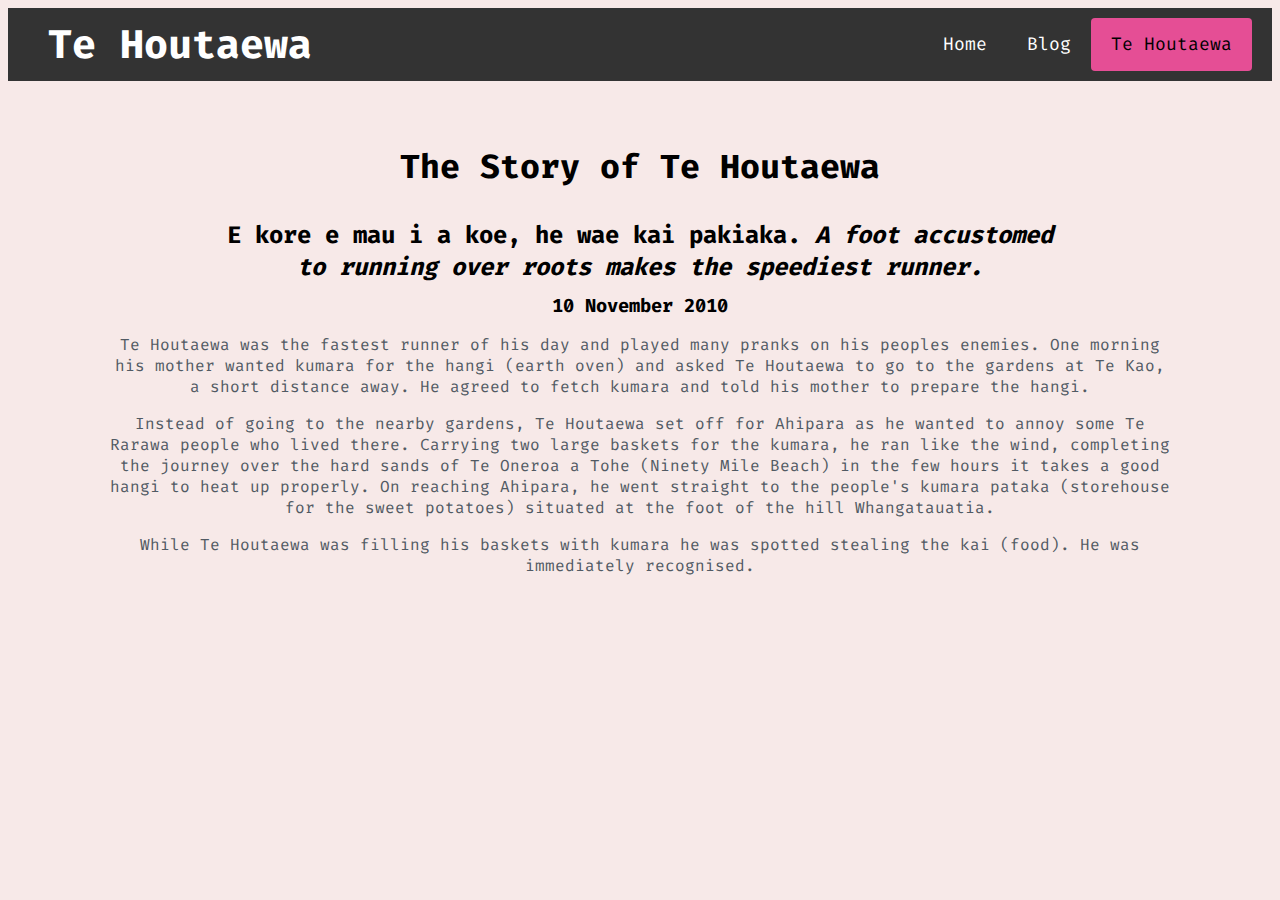
<file: te-houtaewa-template.html>
<!DOCTYPE html>
<html>
  <head>
    <title>Stories and Legends (PAGE title)</title>
    <meta charset="UTF-8" />

    <link rel="preconnect" href="https://fonts.googleapis.com" />
    <link rel="preconnect" href="https://fonts.gstatic.com" crossorigin />
    <link
      href="https://fonts.googleapis.com/css2?family=Fira+Code:wght@300..700&display=swap"
      rel="stylesheet"
    />
    <link href="index.css" rel="stylesheet" type="text/css" />
  </head>

  <body>
    <div class="header">
      <a href="#default" class="logo">Te Houtaewa</a>
      <div class="header-right">
        <a href="index.html" class="#Home">Home</a>
        <a href="blog.html" class="#Blog">Blog</a>
        <a class="active" href="#Te Houtaewa">Te Houtaewa</a>
      </div>
    </div>
  <body>

  <body>
    <br>
    <br>
    <h1>The Story of Te Houtaewa </h1>
    <h2>
      E kore e mau i a koe, he wae kai pakiaka.
      <em
        >A foot accustomed to running over roots makes the speediest runner.</em
      >
     
    </h2>
    <h3>10 November 2010</h3>

    <p>
      Te Houtaewa was the fastest runner of his day and played many pranks on
      his peoples enemies. One morning his mother wanted kumara for the hangi
      (earth oven) and asked Te Houtaewa to go to the gardens at Te Kao, a short
      distance away. He agreed to fetch kumara and told his mother to
      prepare the hangi.
    </p>
    <p>
      Instead of going to the nearby gardens, Te Houtaewa set off for Ahipara as
      he wanted to annoy some Te Rarawa people who lived there. Carrying two
      large baskets for the kumara, he ran like the wind, completing the journey
      over the hard sands of Te Oneroa a Tohe (Ninety Mile Beach) in the few
      hours it takes a good hangi to heat up properly. On reaching Ahipara, he
      went straight to the people's kumara pataka (storehouse for the sweet
      potatoes) situated at the foot of the hill Whangatauatia.
    </p>
    <p>
      While Te Houtaewa was filling his baskets with kumara he was spotted
      stealing the kai (food). He was immediately recognised.
    </p>

    <!-- this is a comment. -->
  </body>
</html>
</file>
<file: index.css>
body {
  background-color: #f7e9e8;
  font-family: 'Fira Code', serif;
  font-weight: 400;
  font-style: normal;
  text-align: center;
}

h1 {
  font-size: 25pt;
  margin-bottom: 0px;
}

h2 {
  font-size: 18pt;
  margin-bottom: 10px;
  margin-top: 30px;
  margin-left: 200px;
  margin-right: 200px;
}
h3 {
  margin-bottom: 10px;
  margin-top: 10px;
}
p {
  font-size: 12pt;
  color: #515a63;
  margin-left: 100px;
  margin-right: 100px;
}

.center {
  margin-left: auto;
  margin-right: auto;
}

table {
  width: 20%;
}

div.container {
  text-align: center;
}

ul.myUL {
  display: inline-block;
  text-align: left;
}

.header {
  overflow: hidden;
  background-color: #2ecc71;
  padding: 20px 10px;
}

.header a {
  float: left;
  color: black;
  text-align: center;
  padding: 12px;
  text-decoration: none;
  font-size: 18px;
  line-height: 25px;
  border-radius: 4px;
}

.header a.logo {
  font-size: 40px;
  font-weight: bold;
}

.header a:hover {
  background-color: #ddd;
  color: black;
}

.header a.active {
  background-color: #e54e95;
  color: black;
}

.header-right {
  float: right;
}

@media screen and (max-width: 500px) {
  .header a {
    float: none;
    display: block;
    text-align: left;
  }
  .header-right {
    float: none;
  }
}

.button {
  display: inline-block;
  padding: 10px 20px;
  background-color: #007bff;
  color: white;
  text-decoration: none;
  border-radius: 5px;
  font-size: 16px;
  text-align: center;
}

.button:hover {
  background-color: #0056b3;
}

.header {
  background-color: #333;
  overflow: hidden;
  padding: 10px 20px;
}

.header a {
  color: white;
  text-decoration: none;
  padding: 14px 20px;
  display: inline-block;
}

.logo {
  font-size: 1.5em;
  font-weight: bold;
  color: orange;
}

.active {
  color: lightblue;
}

.home {
  color: yellow;
}

.te-houtaewa {
  color: limegreen;
}

.header a:hover {
  background-color: #575757;
  color: white;
}

.move-left {
  display: block;
  text-align: left;
  margin-left: 50px;
}
</file>
